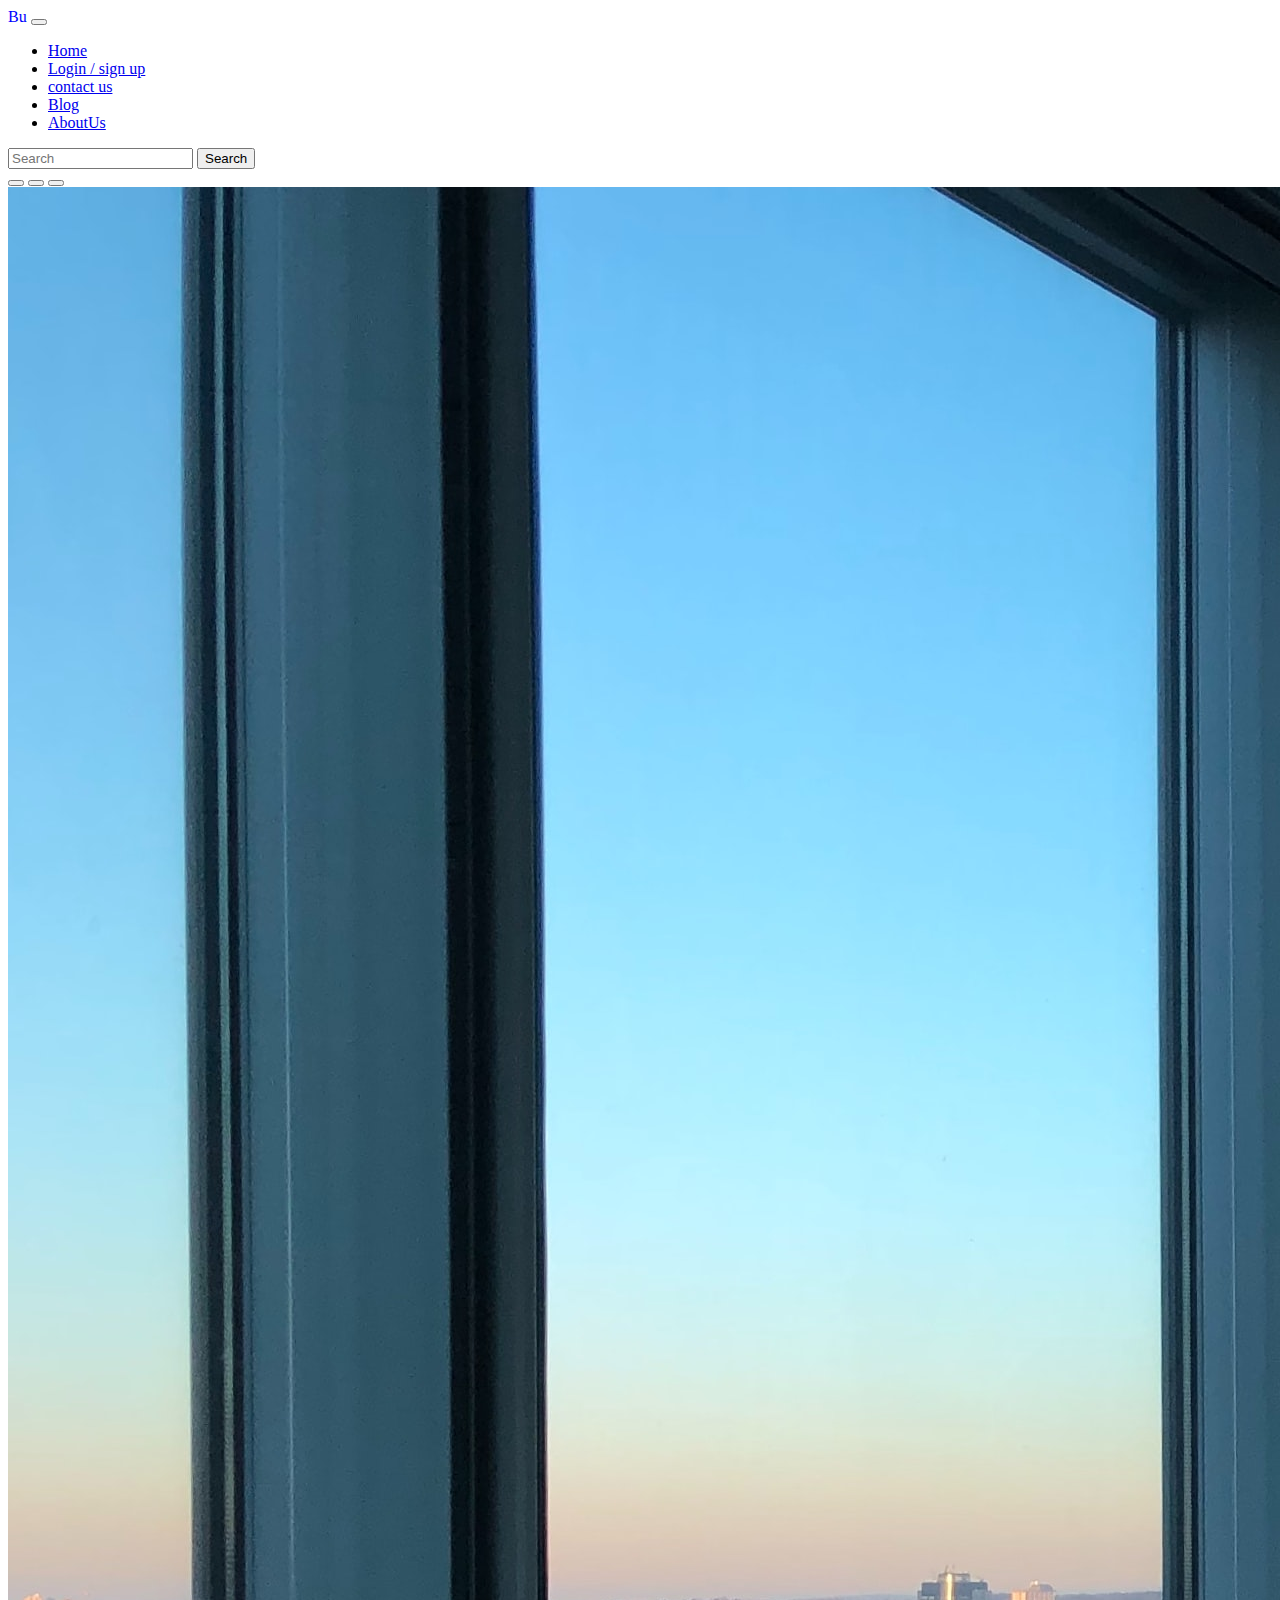
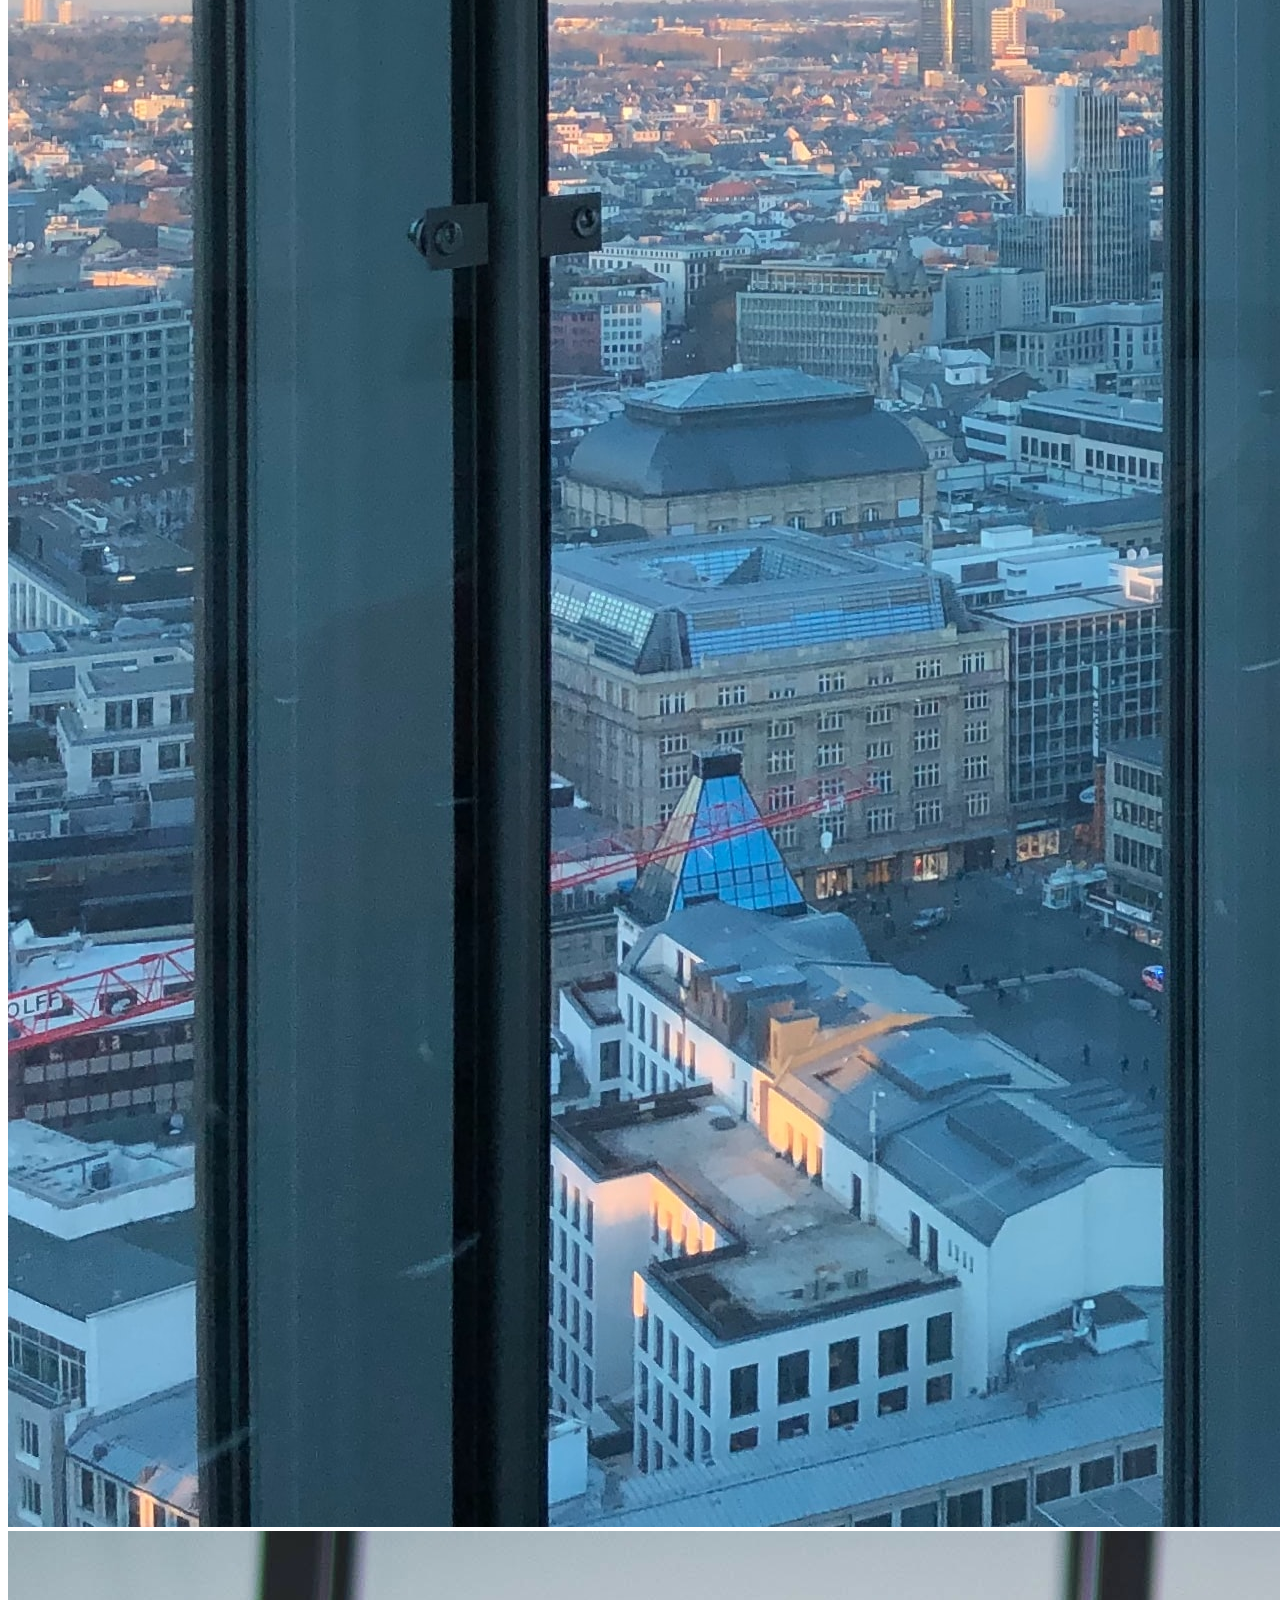
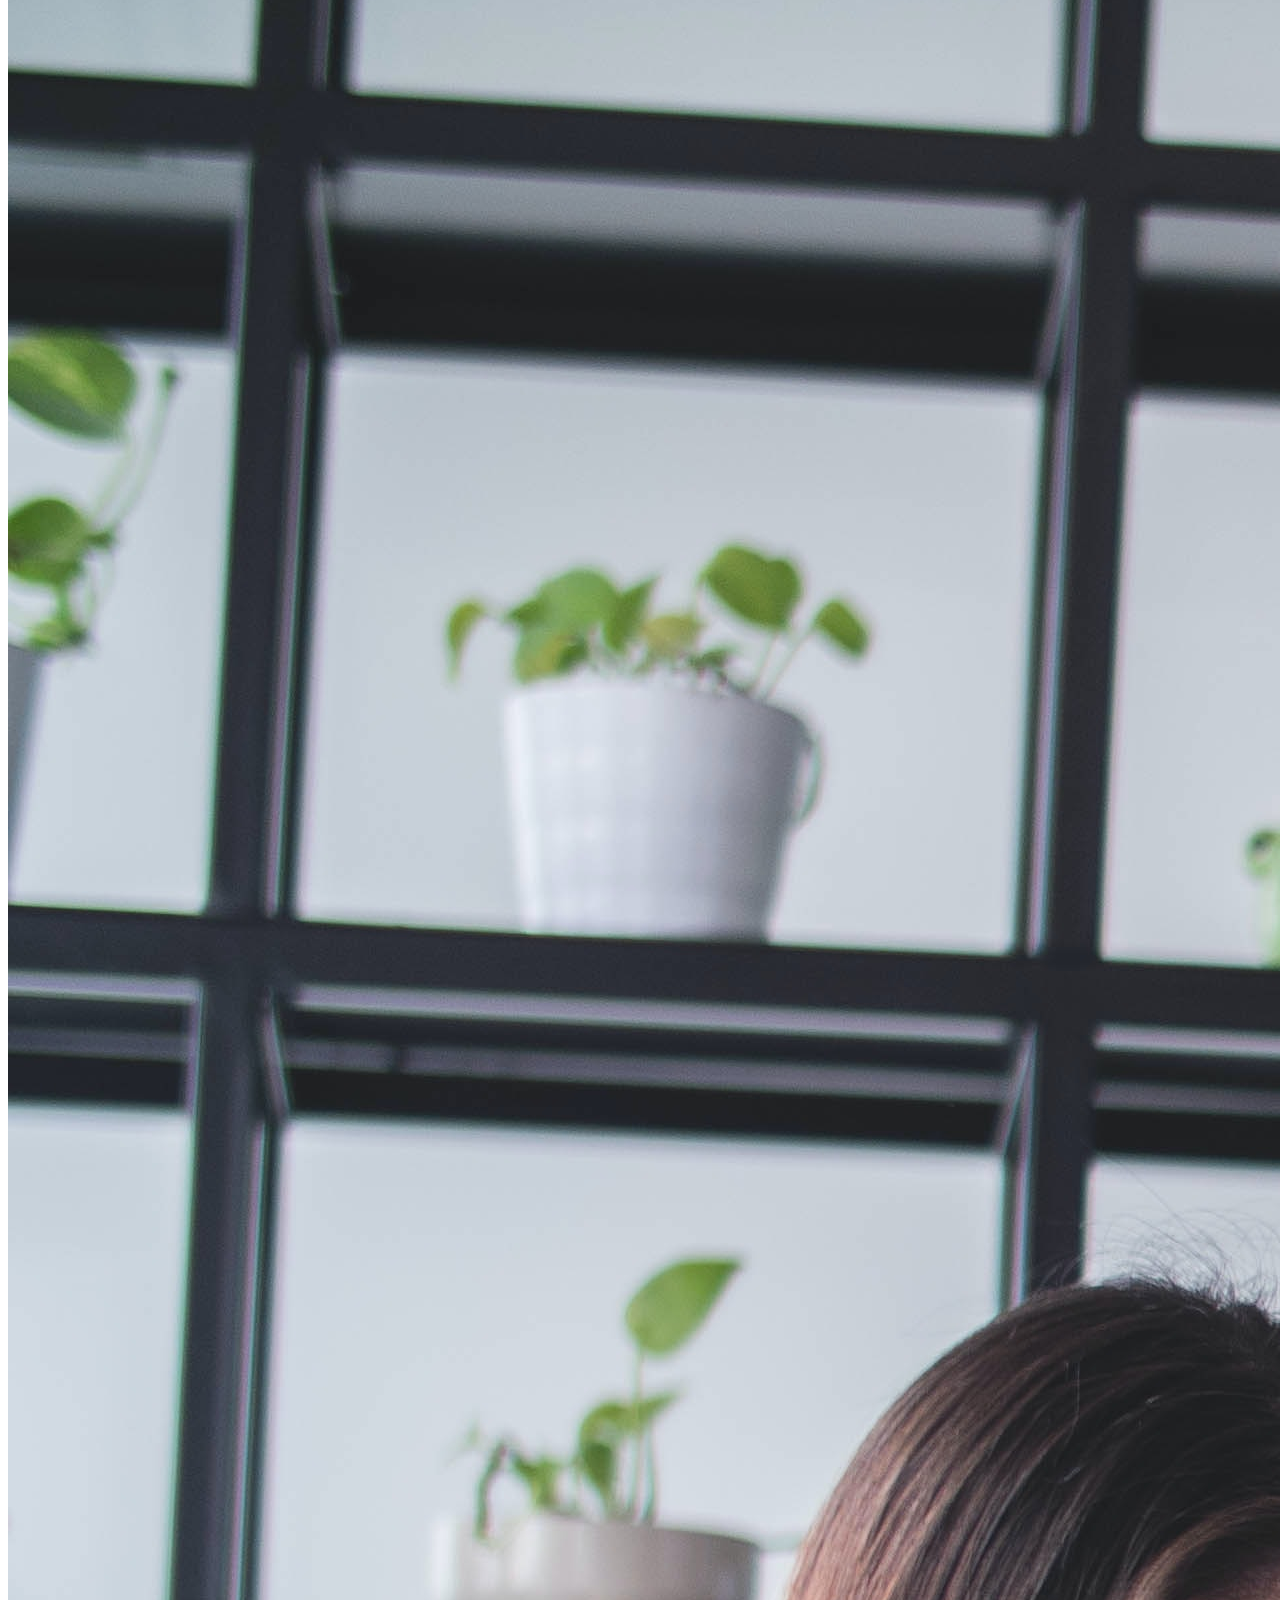
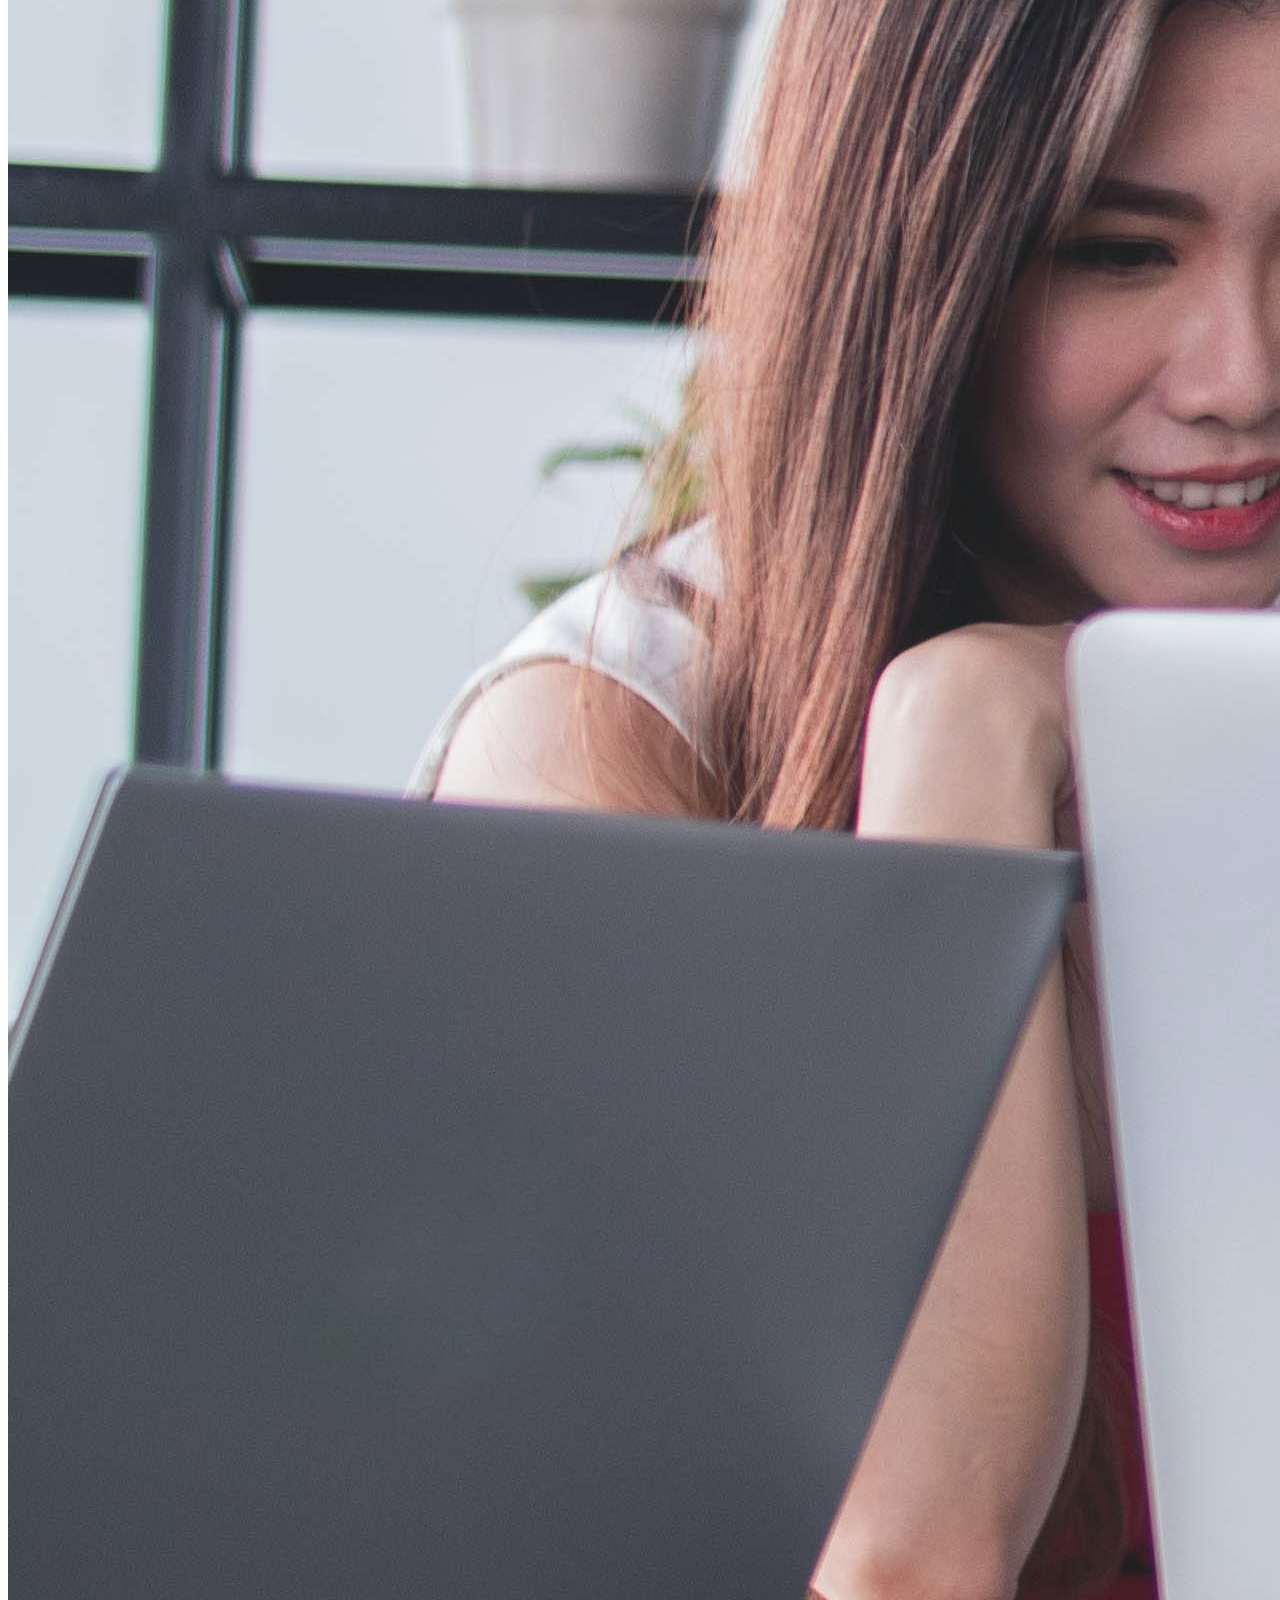
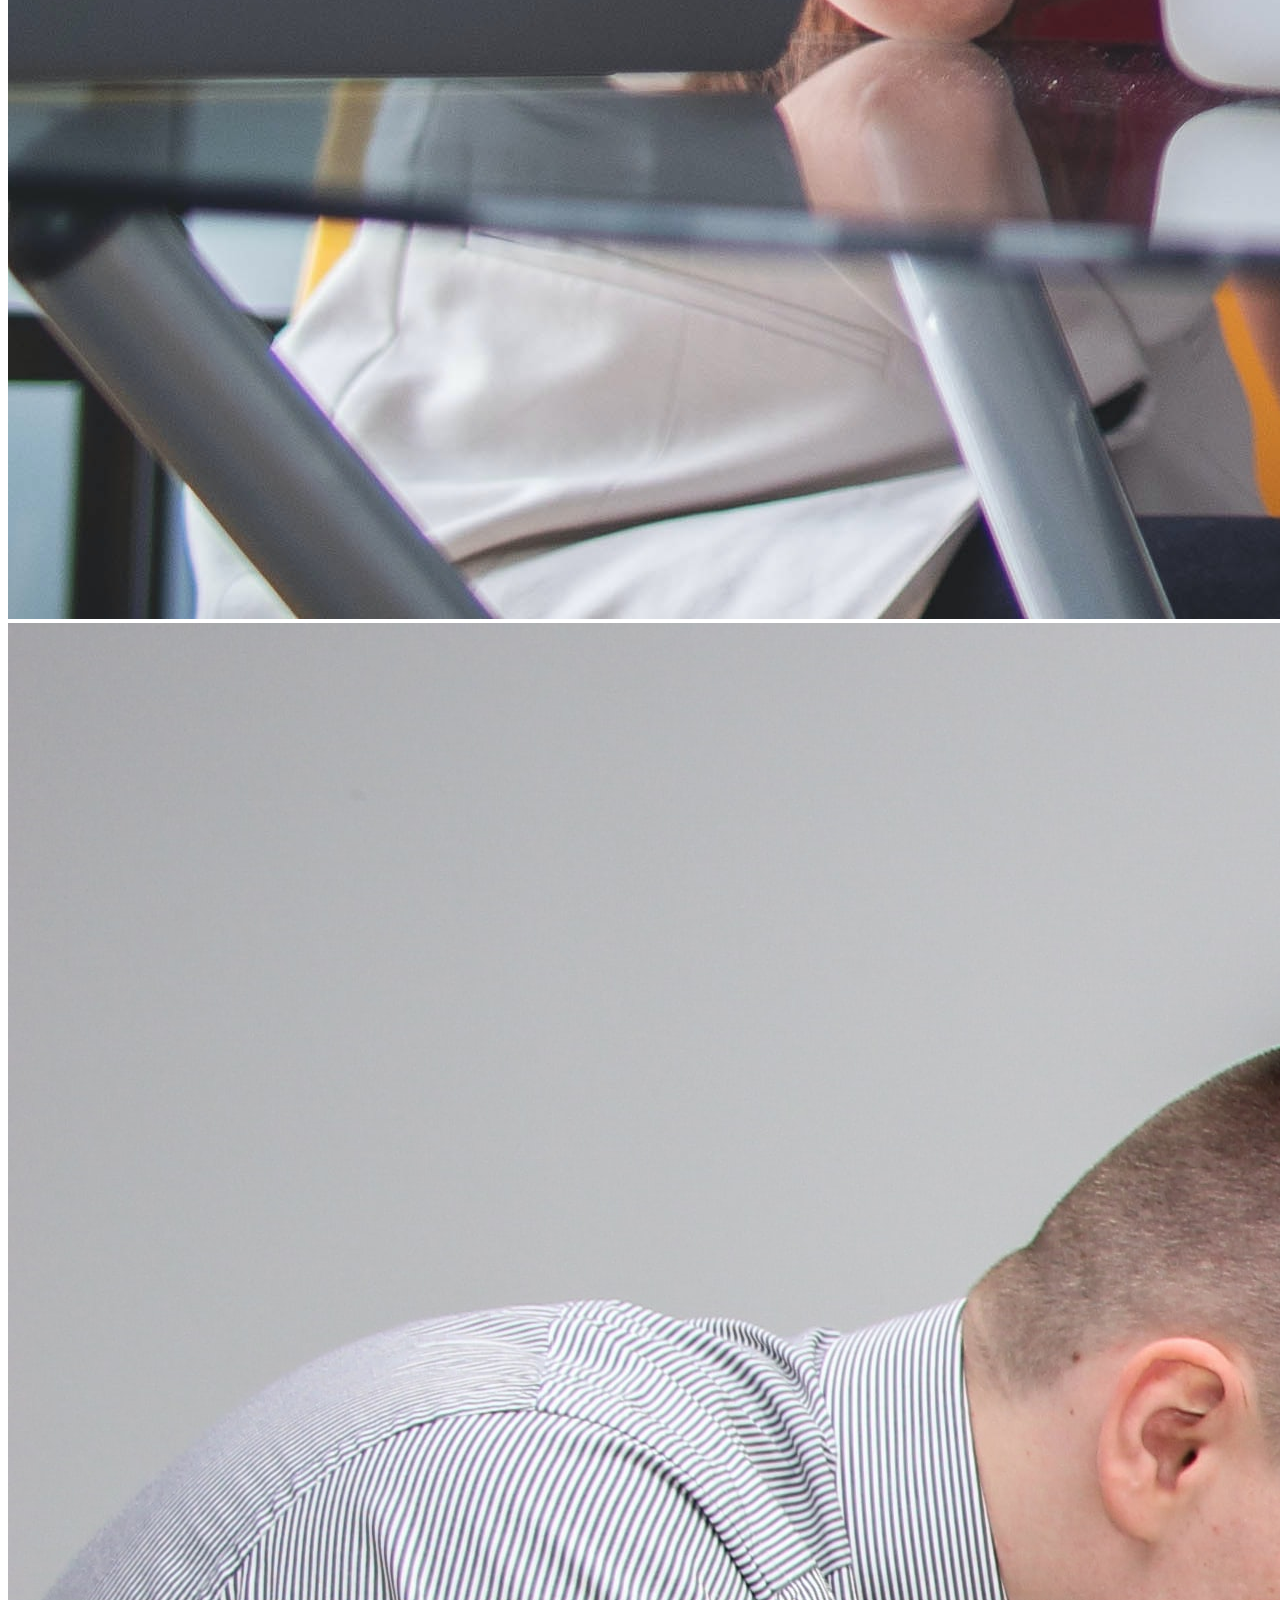
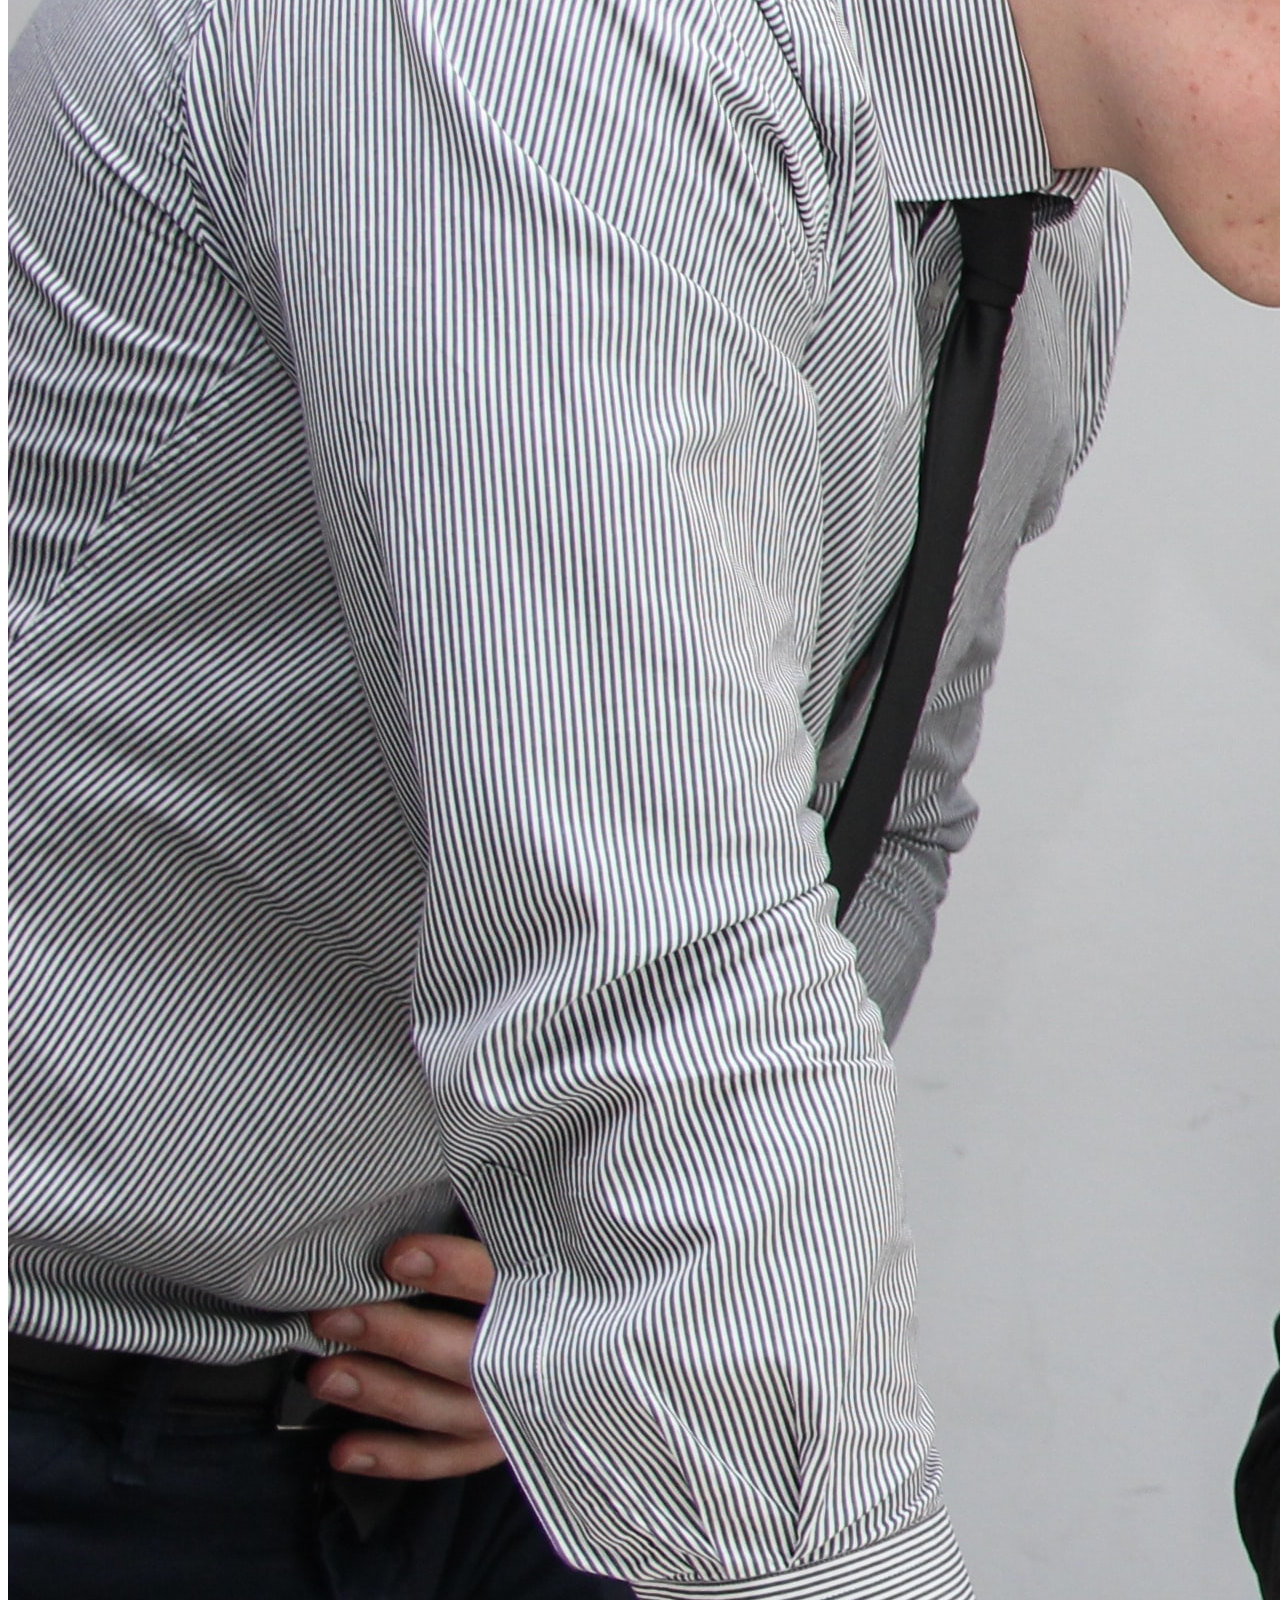
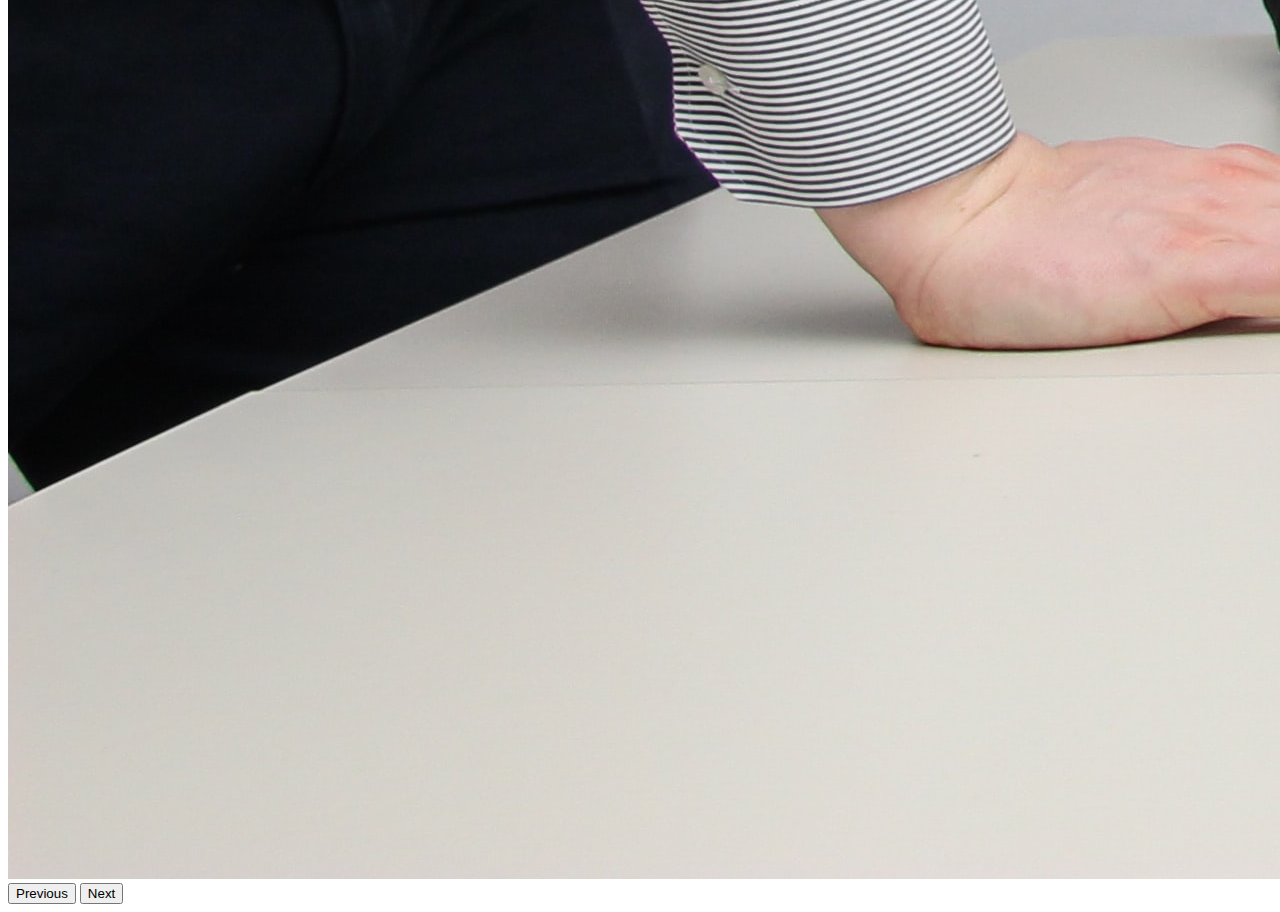
<file: Business-prac/index.html>
<!DOCTYPE html>
<html lang="en">
<head>
    <meta charset="UTF-8">
    <meta http-equiv="X-UA-Compatible" content="IE=edge">
    <meta name="viewport" content="width=device-width, initial-scale=1.0">
    <!--<link rel="stylesheet" href="stylein.css">-->
    <!-- BOOTSTRAP -->
    <link href="https://cdn.jsdelivr.net/npm/bootstrap@5.0.2/dist/css/bootstrap.min.css" rel="stylesheet" integrity="sha384-EVSTQN3/azprG1Anm3QDgpJLIm9Nao0Yz1ztcQTwFspd3yD65VohhpuuCOmLASjC" crossorigin="anonymous">
    <!--<link rel="stylesheet" href="jsin.js">-->
    <title>Index</title>
</head>
<body>
  <!--navigation-->
    <nav class="navbar navbar-expand-lg navbar navbar-dark bg-dark">
  <div class="container-fluid">
    <a class="navbar-brand" href="#"><a style="color: blue;">Bu</a></a>
    <button class="navbar-toggler" type="button" data-bs-toggle="collapse" data-bs-target="#navbarSupportedContent" aria-controls="navbarSupportedContent" aria-expanded="false" aria-label="Toggle navigation">
      <span class="navbar-toggler-icon"></span>
    </button>
    <div class="collapse navbar-collapse" id="navbarSupportedContent">
      <ul class="navbar-nav me-auto mb-2 mb-lg-0">
        <li class="nav-item">
          <a class="nav-link active" aria-current="page" href="index.html">Home</a>
        </li>
        <li class="nav-item">
          <a class="nav-link" href="signin.html">Login / sign up</a>
        </li>
        <li class="nav-item">
          <a class="nav-link" href="contactus.html">contact us</a>
        </li>
        <li class="nav-item">
          <a class="nav-link" href="blog.html">Blog</a>
        </li>
        <li class="nav-item">
          <a class="nav-link" href="aboutus.html">AboutUs</a>
        </li>
        
        
      </ul>
      <form class="d-flex">
        <input class="form-control me-2" type="search" placeholder="Search" aria-label="Search">
        <button class="btn btn-outline-success" type="submit">Search</button>
      </form>
    </div>
  </div>
</nav>
<!--navigation ends-->

<!--carousal-->
<div id="carouselExampleIndicators" class="carousel slide" data-bs-ride="carousel">
  <div class="carousel-indicators">
    <button type="button" data-bs-target="#carouselExampleIndicators" data-bs-slide-to="0" class="active" aria-current="true" aria-label="Slide 1"></button>
    <button type="button" data-bs-target="#carouselExampleIndicators" data-bs-slide-to="1" aria-label="Slide 2"></button>
    <button type="button" data-bs-target="#carouselExampleIndicators" data-bs-slide-to="2" aria-label="Slide 3"></button>
  </div>
  <div class="carousel-inner">
    <div class="carousel-item active">
      <img src="img1.jpg" class="d-block w-100" alt="...">
    </div>
    <div class="carousel-item">
      <img src="img2.jpg" class="d-block w-100" alt="...">
    </div>
    <div class="carousel-item">
      <img src="img3.jpg" class="d-block w-100" alt="...">
    </div>
  </div>
  <button class="carousel-control-prev" type="button" data-bs-target="#carouselExampleIndicators" data-bs-slide="prev">
    <span class="carousel-control-prev-icon" aria-hidden="true"></span>
    <span class="visually-hidden">Previous</span>
  </button>
  <button class="carousel-control-next" type="button" data-bs-target="#carouselExampleIndicators" data-bs-slide="next">
    <span class="carousel-control-next-icon" aria-hidden="true"></span>
    <span class="visually-hidden">Next</span>
  </button>
</div>
<!--carousal ends-->
  
    

 


<!--BOOTSTRAP-->
  <script src="https://cdn.jsdelivr.net/npm/bootstrap@5.0.2/dist/js/bootstrap.bundle.min.js" integrity="sha384-MrcW6ZMFYlzcLA8Nl+NtUVF0sA7MsXsP1UyJoMp4YLEuNSfAP+JcXn/tWtIaxVXM" crossorigin="anonymous"></script>
</body>
</html>
</file>
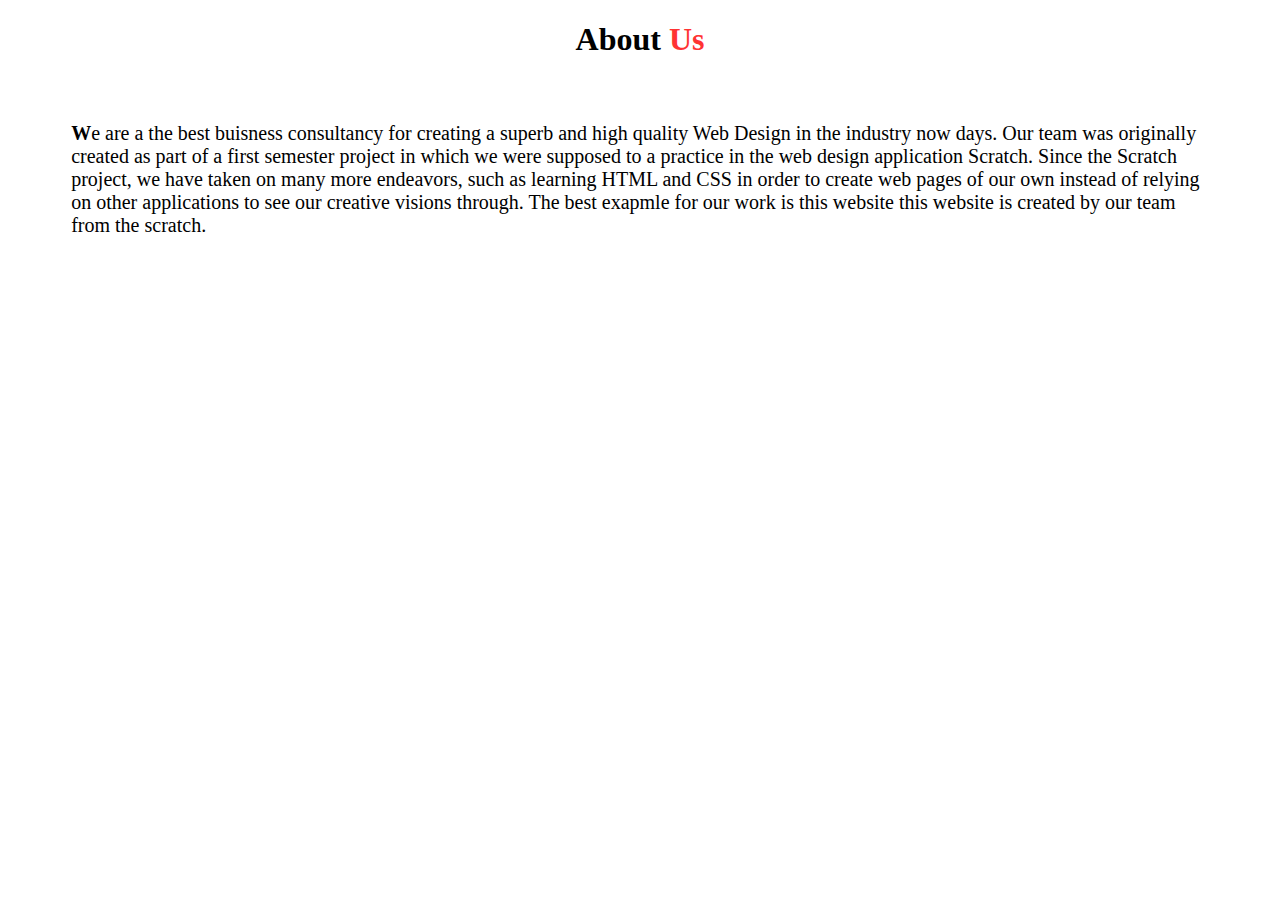
<file: Business-prac/aboutus.html>
<!DOCTYPE html>
<html lang="en">
<head>
    <meta charset="UTF-8">
    <meta http-equiv="X-UA-Compatible" content="IE=edge">
    <meta name="viewport" content="width=device-width, initial-scale=1.0">
    <title>AboutUs</title>
</head>
<body>
    <h1 style="text-align: center;">About  <span style="color: #ff3333;">  Us</span></h1>
    <p style="margin: 5%;font-size: 20px; "><b>W</b>e are a the best buisness consultancy for   creating a superb and high quality  Web Design in the industry now days. Our team was originally created as part of a first semester project in which we were supposed to  a practice in the web design application Scratch.

        Since the Scratch project, we have taken on many more endeavors, such as learning HTML and CSS in order to create web pages of our own instead of relying on other applications to see our creative visions through.  The best exapmle for our work is this website this website is created by our team from the scratch.</p>
</body>
</html>
</file>
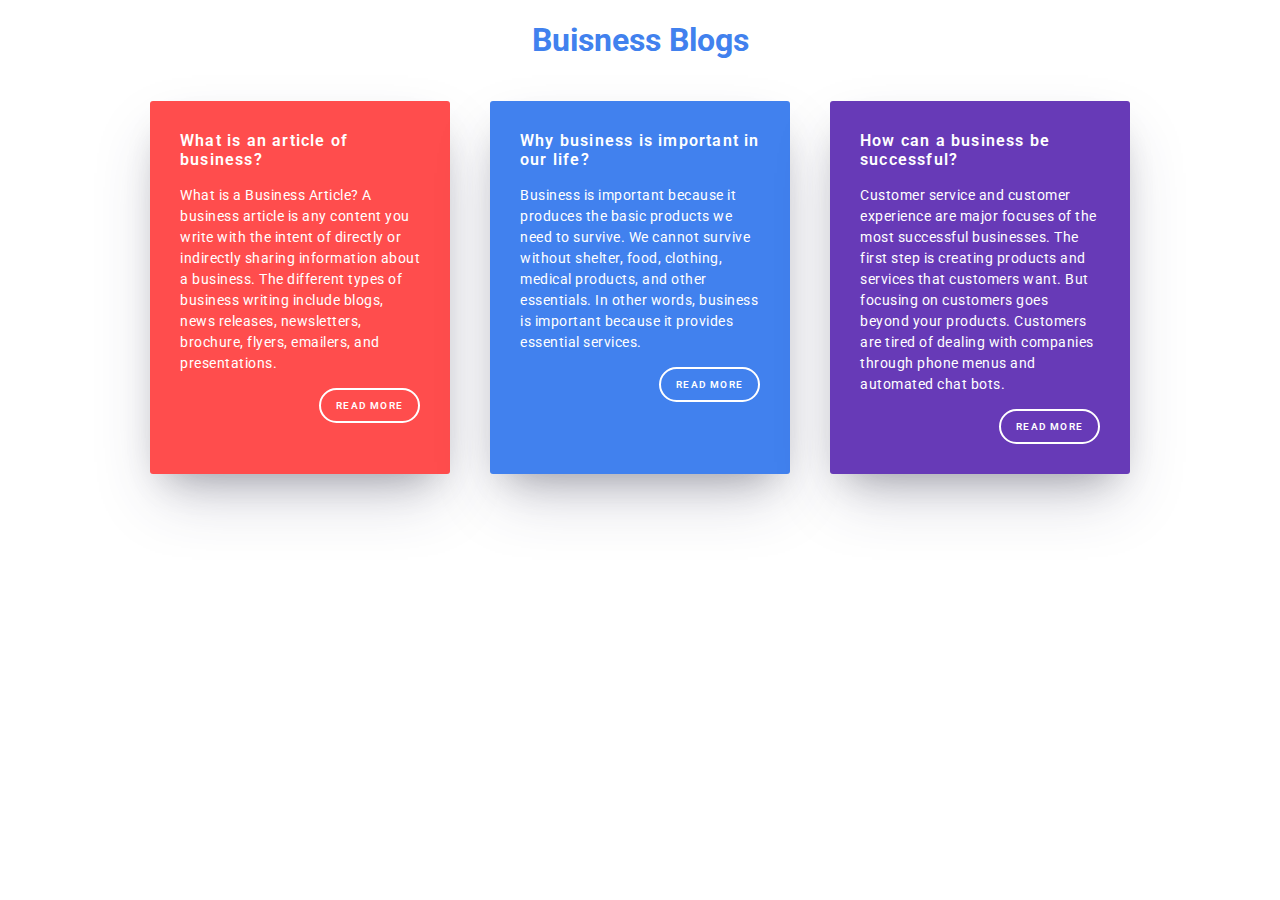
<file: Business-prac/blog.html>
<!DOCTYPE html>
<html lang="en">
<head>
    <meta charset="UTF-8">
    <meta http-equiv="X-UA-Compatible" content="IE=edge">
    <meta name="viewport" content="width=device-width, initial-scale=1.0">
    <link rel="stylesheet" href="bstyle.css">
    <!-- BOOTSTRAP -->
    <link href="https://cdn.jsdelivr.net/npm/bootstrap@5.0.2/dist/css/bootstrap.min.css" rel="stylesheet" integrity="sha384-EVSTQN3/azprG1Anm3QDgpJLIm9Nao0Yz1ztcQTwFspd3yD65VohhpuuCOmLASjC" crossorigin="anonymous">
    <title>Blog</title>
</head>
<body>
    <h1>Buisness Blogs</h1>
<div class="wrapper">
<div class="card"  style="background-color: #ff4d4d;">
	<h3 class="card-title">What is an article of business?    </h3>
		<p class="card-content">What is a Business Article? A business article is any content you write with the intent of directly or indirectly sharing information about a business. The different types of business writing include blogs, news releases, newsletters, brochure, flyers, emailers, and presentations.</p>
		<button class="card-btn">READ MORE</button>
	</div>
	<div class="card">
		<h3 class="card-title">Why business is important in our life?        </h3>
		<p class="card-content">Business is important because it produces the basic products we need to survive. We cannot survive without shelter, food, clothing, medical products, and other essentials. In other words, business is important because it provides essential services.</p>
		<button class="card-btn">READ MORE</button>
	</div>
	<div class="card">
		<h3 class="card-title">How can a business be successful?</h3>
		<p class="card-content">Customer service and customer experience are major focuses of the most successful businesses. The first step is creating products and services that customers want. But focusing on customers goes beyond your products. Customers are tired of dealing with companies through phone menus and automated chat bots.</p>
		<button class="card-btn">READ MORE</button>
	</div>
</div>
    <!--BOOTSTRAP-->
  <script src="https://cdn.jsdelivr.net/npm/bootstrap@5.0.2/dist/js/bootstrap.bundle.min.js" integrity="sha384-MrcW6ZMFYlzcLA8Nl+NtUVF0sA7MsXsP1UyJoMp4YLEuNSfAP+JcXn/tWtIaxVXM" crossorigin="anonymous"></script>
</body>
</html>
</file>
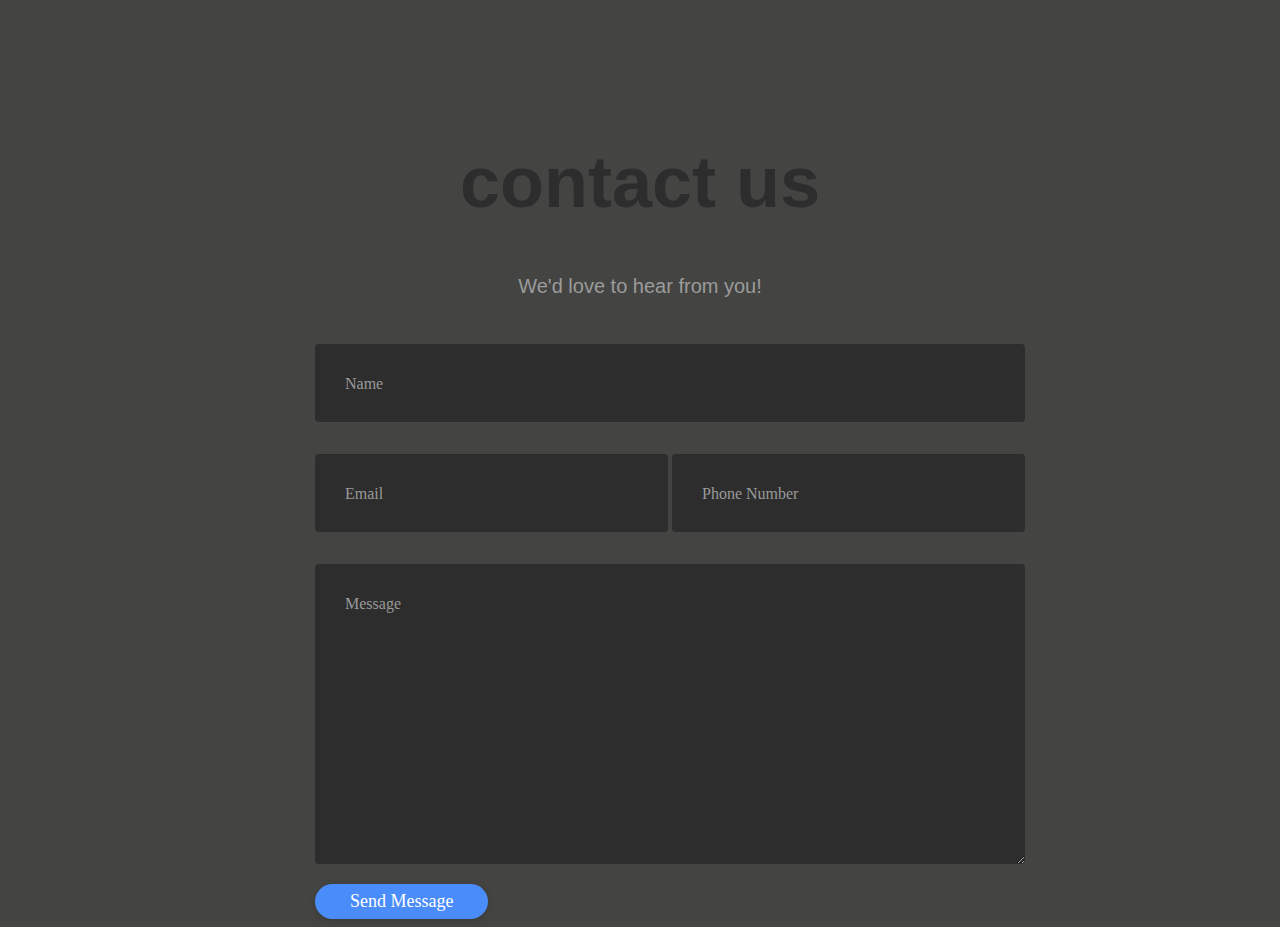
<file: Business-prac/contactus.html>
<!DOCTYPE html>
<html lang="en">
<head>
    <meta charset="UTF-8">
    <meta http-equiv="X-UA-Compatible" content="IE=edge">
    <meta name="viewport" content="width=device-width, initial-scale=1.0">
    <!--BOOTSTRAP-->
    <link rel="stylesheet" href="stylecon.css">
    <!--<link rel="stylesheet" href="cont.js">-->
    <link href="https://cdn.jsdelivr.net/npm/bootstrap@5.0.2/dist/css/bootstrap.min.css" rel="stylesheet" integrity="sha384-EVSTQN3/azprG1Anm3QDgpJLIm9Nao0Yz1ztcQTwFspd3yD65VohhpuuCOmLASjC" crossorigin="anonymous">
    <title>ContactUs</title>
</head>
<body>
    
    <div class="container">
        <div class="row">
                <h1 >contact us</h1>
        </div>
        <div class="row">
                <h4 style="text-align:center">We'd love to hear from you!</h4>
        </div>
        <div class="row input-container" style="margin: auto;" >
                <div class="col-xs-12">
                    <div class="styled-input wide">
                        <input type="text" required />
                        <label>Name</label> 
                    </div>
                </div>
                <div class=" col-md-6 col-sm-12">
                    <div class="styled-input">
                        <input type="text" required />
                        <label>Email</label> 
                    </div>
                </div>
                <div class="col-md-6 col-sm-12">
                    <div class="styled-input" style="float:right;">
                        <input type="text" required />
                        <label>Phone Number</label> 
                    </div>
                </div>
                <div class="col-xs-12">
                    <div class="styled-input wide">
                        <textarea required></textarea>
                        <label>Message</label>
                    </div>
                </div>
                <div class="col-xs-12">
                    <div class="btn-lrg submit-btn">Send Message</div>
                </div>
        </div>
    </div>
    
        
        
  <!--BOOTSTRAP-->
<script src="https://cdn.jsdelivr.net/npm/bootstrap@5.0.2/dist/js/bootstrap.bundle.min.js" integrity="sha384-MrcW6ZMFYlzcLA8Nl+NtUVF0sA7MsXsP1UyJoMp4YLEuNSfAP+JcXn/tWtIaxVXM" crossorigin="anonymous"></script>
  <!-- Image credit: Oliver Sjöström https://www.pexels.com/photo/body-of-water-near-green-mountain-931018/  -->
</body>
</html>
</file>
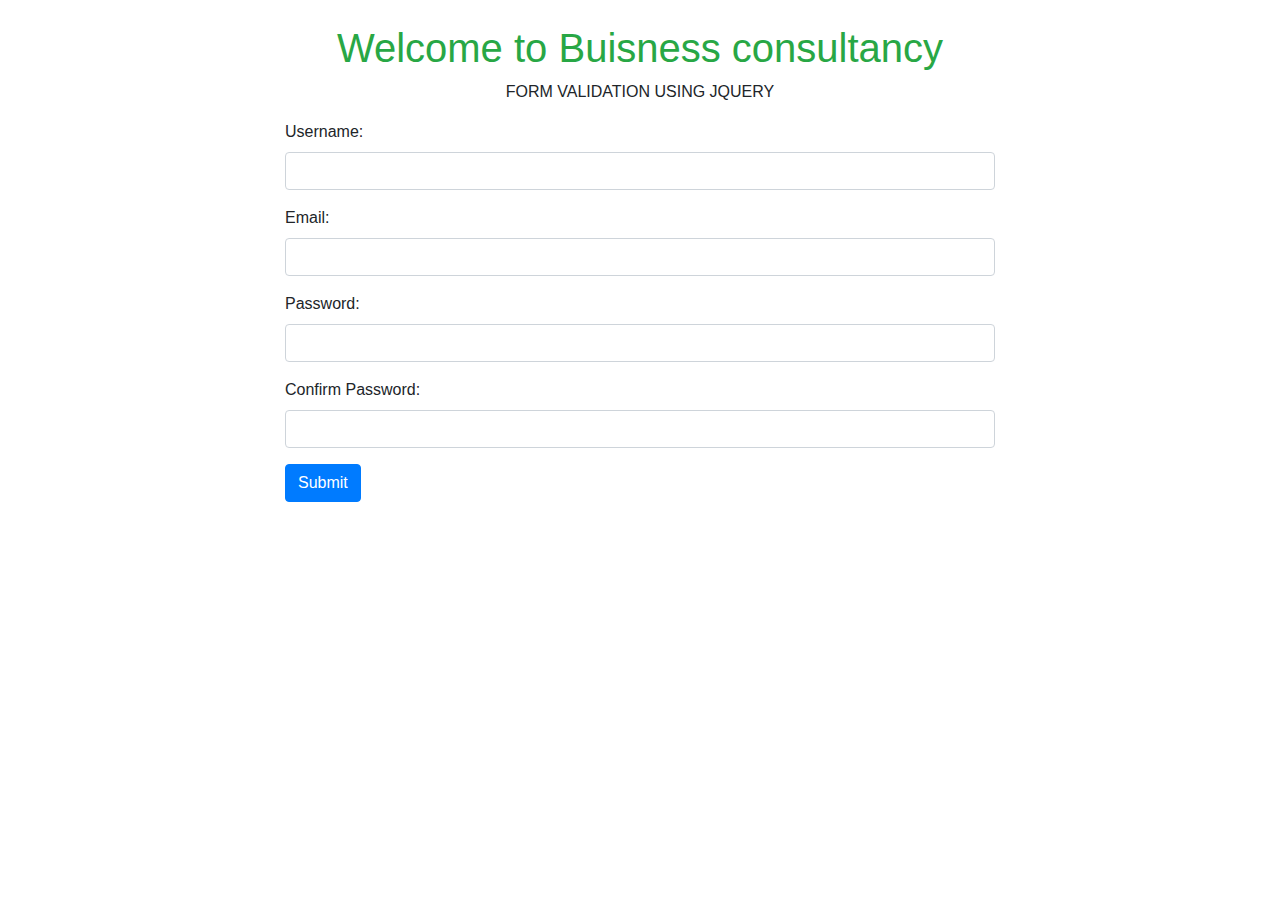
<file: Business-prac/signin.html>
<!DOCTYPE html>
<html>

<head>
	<!-- Latest compiled and minified CSS -->
	<link rel="stylesheet" href="https://maxcdn.bootstrapcdn.com/bootstrap/
	4.0.0/css/bootstrap.min.css">
	<!-- jQuery library -->
	<script src="https://ajax.googleapis.com/ajax/libs/
	jquery/3.3.1/jquery.min.js">
	</script>
	<!-- Popper JS -->
	<script src="https://cdnjs.cloudflare.com/ajax/libs/
	popper.js/1.12.9/umd/popper.min.js">
	</script>
	<!-- Latest compiled JavaScript -->
	<script src="https://maxcdn.bootstrapcdn.com/bootstrap/
	4.0.0/js/bootstrap.min.js">
	</script>
</head>

<body><br>
	<h1 class="text-center text-success">
		Welcome to Buisness consultancy
	</h1>
	<p class="text-center">
		FORM VALIDATION USING JQUERY
	</p>


	<div class="container">
		<div class="col-lg-8
		m-auto d-block">
			<form>
				<div class="form-group">
					<label for="user">
						Username:
					</label>
					<input type="text" name="username" id="usernames" class="form-control">
					<h5 id="usercheck" style="color: red;">
						**Username is missing
					</h5>
				</div>
				
				<div class="form-group">
					<label for="user">
						Email:
					</label>
					<input type="email" name="email" id="email" required class="form-control">
					<small id="emailvalid" class="form-text
				text-muted invalid-feedback">
						Your email must be a valid email
					</small>
				</div>

				<div class="form-group">
					<label for="password">
						Password:
					</label>
					<input type="password" name="pass" id="password" class="form-control">
					<h5 id="passcheck" style="color: red;">
						**Please Fill the password
					</h5>
				</div>

				<div class="form-group">
					<label for="conpassword">
						Confirm Password:
					</label>
					<input type="password" name="username" id="conpassword" class="form-control">
					<h5 id="conpasscheck" style="color: red;">
						**Password didn't match
					</h5>
				</div>

				<input type="submit" id="submitbtn" value="Submit" class="btn btn-primary">
			</form>
		</div>
	</div>

	<!-- Including app.js jQuery Script -->
	<script src="app.js"></script>
</body>

</html>
</file>
<file: Business-prac/stylein.css>
body {
  background: #000;
}

.home-slider {
  width: 100%;
  max-height: 600px;
  height: auto;
  overflow: hidden;
  margin: 0;
  padding: 0;
  position: absolute;
  top: 0;
  left: 0;
  z-index: 0;
}

header {
  position: relative;
  z-index: 2;
  max-width: 80rem;
  margin: 0 2rem;
}

nav {
  margin-top: 20px;
  text-align: right;
}

nav a {
  font-family: "Permanent Marker", cursive;
  font-size: 2.5em;
  color: rgba(255, 255, 255, 1);
  text-decoration: none;
  margin-right: 45px;
}

nav a:last-child {
  margin-right: 0px;
}

nav a:hover,
nav a:focus {
  text-decoration: none;
  color: rgba(255, 255, 255, 0.5);
}

.rslides:before {
  content: "";
  display: block;
  width: 540px;
  background-image: url("https://s3-us-west-2.amazonaws.com/s.cdpn.io/1356355/slider-overlay.png");
  background-repeat: no-repeat;
  background-position: top left;
  background-size: 100%;
  padding-bottom: 31.25%;
  position: absolute;
  top: 0;
  left: 0;
  z-index: 3;
}

li a.credits {
  position: absolute;
  z-index: 4;
  right: 3%;
  bottom: 20px;
}

/* Slider navigation */

.transparent-btns_tabs {
  position: absolute;
  z-index: 2;
  bottom: 0;
  width: 100%;
  text-align: center;
}

.transparent-btns_tabs li {
  display: inline;
  float: none;
  _float: left;
  *float: left;
  margin-right: 5px;
}

.transparent-btns_tabs a {
  text-indent: -9999px;
  overflow: hidden;
  -webkit-border-radius: 15px;
  -moz-border-radius: 15px;
  border-radius: 15px;
  background: #ccc;
  background: rgba(0, 0, 0, 0.2);
  display: inline-block;
  _display: block;
  *display: block;
  -webkit-box-shadow: inset 0 0 2px 0 rgba(0, 0, 0, 0.3);
  -moz-box-shadow: inset 0 0 2px 0 rgba(0, 0, 0, 0.3);
  box-shadow: inset 0 0 2px 0 rgba(0, 0, 0, 0.3);
  width: 11px;
  height: 11px;
}

.transparent-btns_here a {
  background: #222;
  background: rgba(0, 0, 0, 0.8);
}

/* Slider navigation end */

@media only screen and (max-width: 768px) {
  nav {
  text-align: center;
}
  nav a {
    font-size: 1.5em;
  }
}
</file>
<file: Business-prac/bstyle.css>
@import url('https://fonts.googleapis.com/css?family=Roboto');
body{
    font-family: 'Roboto', sans-serif;
}
h1{
    text-align: center;
    color: #4181ee;
}
.wrapper{
    display: flex;
    justify-content: center;
    flex-wrap: wrap;
}
.card{
   max-width: 300px;
    min-height: 250px;
    background: #4181ee;
    padding: 30px;
     border-radius: 3px;
    box-sizing: border-box;
    color: #FFF;
    margin:20px;
     box-shadow: rgb(50 50 93 / 25%) 0px 30px 60px -12px, rgb(0 0 0 / 30%) 0px 18px 36px -18px;
}
.card:nth-child(2){
   background: #4181ee;
}
.card:last-child{
   background: #673ab7;
}
.card-title{
    margin-top: 0;
    font-size: 16px;
    font-weight: 600;
    letter-spacing: 1.2px;
}
.card-content{
    font-size: 14px;
    letter-spacing: 0.5px;
    line-height: 1.5;
}
.card-btn{
    all: unset;
    display: block;
    margin-left: auto;
    border: 2px solid #FFF;
    padding: 10px 15px;
    border-radius: 25px;
    font-size: 10px;
    font-weight: 600;
    transition: all 0.5s;
    cursor: pointer;
    letter-spacing: 1.2px;
}
.card-btn:hover{
   color:#02b875;
   background: #FFF;
}
.card:nth-child(2) .card-btn:hover{
   color:#4181ee;
   background: #FFF;
}
.card:last-child .card-btn:hover{
   color:#673ab7;
    background: #FFF;
}
</file>
<file: Business-prac/stylecon.css>
body {
    background-color: #444442;
    padding-top: 85px;
}

h1 {
    font-family: 'Poppins', sans-serif, 'arial';
    font-weight: 600;
    font-size: 72px;
    color: #2d2d2d;
    text-align: center;
}

h4 {
    font-family: 'Roboto', sans-serif, 'arial';
    font-weight: 400;
    font-size: 20px;
    color: #9b9b9b;
    line-height: 1.5;
}

/* ///// inputs /////*/

input:focus ~ label, textarea:focus ~ label, input:valid ~ label, textarea:valid ~ label {
    font-size: 0.75em;
    color: #999;
    top: -5px;
    -webkit-transition: all 0.225s ease;
    transition: all 0.225s ease;
}

.styled-input {
    float: left;
    width: 293px;
    margin: 1rem 0;
    position: relative;
    border-radius: 4px;
}

@media only screen and (max-width: 768px){
    .styled-input {
        width:100%;
    }
}

.styled-input label {
    color: #999;
    padding: 1.3rem 30px 1rem 30px;
    position: absolute;
    top: 10px;
    left: 0;
    -webkit-transition: all 0.25s ease;
    transition: all 0.25s ease;
    pointer-events: none;
}

.styled-input.wide { 
    width: 650px;
    max-width: 100%;
}

input,
textarea {
    padding: 30px;
    border: 0;
    width: 100%;
    font-size: 1rem;
    background-color: #2d2d2d;
    color: white;
    border-radius: 4px;
}

input:focus,
textarea:focus { outline: 0; }

input:focus ~ span,
textarea:focus ~ span {
    width: 100%;
    -webkit-transition: all 0.075s ease;
    transition: all 0.075s ease;
}

textarea {
    width: 100%;
    min-height: 15em;
}

.input-container {
    width: 650px;
    max-width: 100%;
    margin: 20px auto 25px auto;
}

.submit-btn {
   /* float: right;*/
    padding: 7px 35px;
    border-radius: 60px;
    display: inline-block;
    background-color: #4b8cfb;
    color: white;
    font-size: 18px;
    cursor: pointer;
    box-shadow: 0 2px 5px 0 rgba(0,0,0,0.06),
              0 2px 10px 0 rgba(0,0,0,0.07);
    -webkit-transition: all 300ms ease;
    transition: all 300ms ease;
}

.submit-btn:hover {
    transform: translateY(1px);
    box-shadow: 0 1px 1px 0 rgba(0,0,0,0.10),
              0 1px 1px 0 rgba(0,0,0,0.09);
}

@media (max-width: 768px) {
    .submit-btn {
        width:100%;
        float: none;
        text-align:center;
    }
}

input[type=checkbox] + label {
  color: #ccc;
  font-style: italic;
} 

input[type=checkbox]:checked + label {
  color: #f00;
  font-style: normal;
}
</file>
